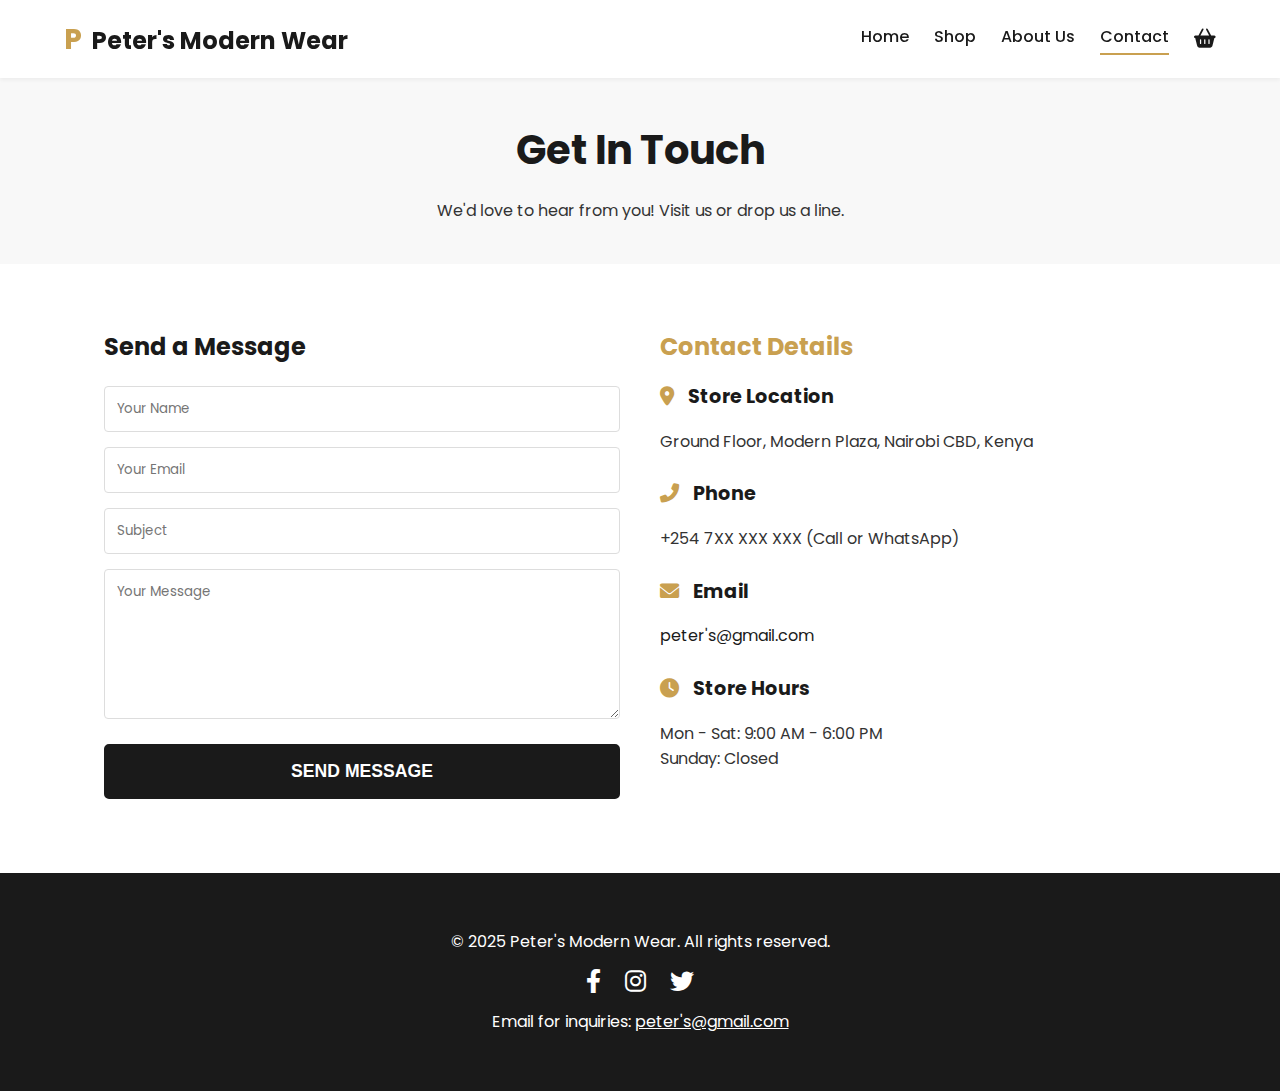
<file: contact.html>
<!DOCTYPE html>
<html lang="en">
<head>
    <meta charset="UTF-8">
    <meta name="viewport" content="width=device-width, initial-scale=1.0">
    <title>Contact Us - Peter's Modern Wear</title>
    <link rel="stylesheet" href="style.css">
    <link href="https://fonts.googleapis.com/css2?family=Poppins:wght@300;400;600;700&display=swap" rel="stylesheet">
    <link rel="stylesheet" href="https://cdnjs.cloudflare.com/ajax/libs/font-awesome/6.0.0-beta3/css/all.min.css">
    
    <style>
        .page-header {
            background-color: var(--light-bg);
            padding: 40px 5%;
            text-align: center;
        }
        
        .contact-content {
            display: flex;
            max-width: var(--max-width);
            margin: 4rem auto;
            padding: 0 5%;
            gap: 40px;
        }
        
        .contact-form-container, .contact-info {
            flex: 1;
        }

        .contact-form-container h2 {
            margin-bottom: 20px;
        }

        .contact-form-container form {
            display: flex;
            flex-direction: column;
            gap: 15px;
        }

        .contact-form-container input, .contact-form-container textarea {
            padding: 12px;
            border: 1px solid #ddd;
            border-radius: 4px;
            font-family: inherit;
        }

        .contact-form-container textarea {
            resize: vertical;
            height: 150px;
        }

        .contact-info h2 {
            color: var(--secondary-color);
        }

        .info-item {
            margin-bottom: 25px;
        }

        .info-item h3 {
            font-size: 1.2rem;
            color: var(--primary-color);
        }

        .info-item i {
            margin-right: 10px;
            color: var(--secondary-color);
        }

        @media (max-width: 900px) {
            .contact-content {
                flex-direction: column;
            }
        }
    </style>
</head>
<body>

    <header class="header">
        <div class="logo">
            <span class="logo-icon">P</span> Peter's Modern Wear
        </div>
        <nav>
            <ul>
                <li><a href="index.html">Home</a></li>
                <li><a href="shop.html">Shop</a></li>
                <li><a href="about.html">About Us</a></li>
                <li><a href="contact.html" class="active">Contact</a></li>
                <li><a href="#" class="cart-icon"><i class="fas fa-shopping-basket"></i></a></li>
            </ul>
        </nav>
    </header>

    <section class="page-header">
        <h1>Get In Touch</h1>
        <p>We'd love to hear from you! Visit us or drop us a line.</p>
    </section>

    <section class="contact-content">
        
        <div class="contact-form-container">
            <h2>Send a Message</h2>
            <form action="https://formspree.io/f/f/peter's@gmail.com" method="POST"> 
                <input type="text" name="name" placeholder="Your Name" required>
                <input type="email" name="_replyto" placeholder="Your Email" required>
                <input type="text" name="subject" placeholder="Subject">
                <textarea name="message" placeholder="Your Message" required></textarea>
                <button type="submit" class="btn primary-btn large-btn">Send Message</button>
            </form>
        </div>

        <div class="contact-info">
            <h2>Contact Details</h2>
            <div class="info-item">
                <h3><i class="fas fa-map-marker-alt"></i> Store Location</h3>
                <p>Ground Floor, Modern Plaza, Nairobi CBD, Kenya</p>
            </div>
            <div class="info-item">
                <h3><i class="fas fa-phone-alt"></i> Phone</h3>
                <p>+254 7XX XXX XXX (Call or WhatsApp)</p>
            </div>
            <div class="info-item">
                <h3><i class="fas fa-envelope"></i> Email</h3>
                <p><a href="mailto:peter's@gmail.com">peter's@gmail.com</a></p>
            </div>
            <div class="info-item">
                <h3><i class="fas fa-clock"></i> Store Hours</h3>
                <p>Mon - Sat: 9:00 AM - 6:00 PM</p>
                <p>Sunday: Closed</p>
            </div>
        </div>
    </section>

    <footer class="footer">
        <p>&copy; 2025 Peter's Modern Wear. All rights reserved.</p>
        <div class="social-links">
            <a href="#"><i class="fab fa-facebook-f"></i></a>
            <a href="#"><i class="fab fa-instagram"></i></a>
            <a href="#"><i class="fab fa-twitter"></i></a>
        </div>
        <p>Email for inquiries: <a href="mailto:peter's@gmail.com">peter's@gmail.com</a></p>
    </footer>

</body>
</html>
</file>
<file: style.css>
/* BASE STYLES & FONT */
:root {
    --primary-color: #1a1a1a; /* Dark Charcoal/Black */
    --secondary-color: #c9a050; /* Elegant Gold/Brass Tone */
    --accent-color: #6c757d;
    --light-bg: #f8f8f8;
    --text-color: #333;
    --max-width: 1200px;
}

* {
    box-sizing: border-box;
    margin: 0;
    padding: 0;
}

body {
    font-family: 'Poppins', sans-serif;
    color: var(--text-color);
    line-height: 1.6;
    background-color: white;
}

a {
    text-decoration: none;
    color: var(--primary-color);
    transition: color 0.3s;
}

a:hover {
    color: var(--secondary-color);
}

h1, h2, h3 {
    margin-bottom: 1rem;
    color: var(--primary-color);
}

.text-center {
    text-align: center;
}

/* --- NAVIGATION --- */
.header {
    display: flex;
    justify-content: space-between;
    align-items: center;
    padding: 1rem 5%;
    background-color: white;
    box-shadow: 0 2px 4px rgba(0, 0, 0, 0.05);
    position: sticky;
    top: 0;
    z-index: 1000;
}

.logo {
    font-size: 1.5rem;
    font-weight: 700;
    color: var(--primary-color);
}

.logo-icon {
    font-size: 1.8rem;
    color: var(--secondary-color);
    margin-right: 5px;
}

.header nav ul {
    list-style: none;
    display: flex;
    gap: 25px;
}

.header nav a {
    font-weight: 500;
    padding: 5px 0;
    position: relative;
}

.header nav a.active::after {
    content: '';
    position: absolute;
    bottom: -2px;
    left: 0;
    width: 100%;
    height: 2px;
    background-color: var(--secondary-color);
}

.cart-icon {
    font-size: 1.2rem;
}


/* --- BUTTONS --- */
.btn {
    display: inline-block;
    padding: 12px 30px;
    margin: 10px 0;
    border-radius: 5px;
    text-transform: uppercase;
    font-weight: 600;
    cursor: pointer;
    border: 2px solid transparent;
    transition: all 0.3s ease;
}

.primary-btn {
    background-color: var(--primary-color);
    color: white;
    border-color: var(--primary-color);
}

.primary-btn:hover {
    background-color: white;
    color: var(--primary-color);
    border-color: var(--primary-color);
}

.secondary-btn {
    background-color: var(--secondary-color);
    color: var(--primary-color);
    border-color: var(--secondary-color);
}

.secondary-btn:hover {
    background-color: var(--primary-color);
    color: white;
    border-color: var(--primary-color);
}

.large-btn {
    padding: 15px 40px;
    font-size: 1.1rem;
}


/* --- HERO SECTION --- */
.hero {
    /* Replace with your own hero image URL */
    background: url('https://i.imgur.com/your-hero-background-id.jpg') no-repeat center center/cover;
    height: 80vh;
    display: flex;
    align-items: center;
    justify-content: center;
    text-align: center;
    color: white;
    position: relative;
}

.hero::before {
    content: '';
    position: absolute;
    top: 0;
    left: 0;
    right: 0;
    bottom: 0;
    background: rgba(0, 0, 0, 0.4); /* Dark overlay for text readability */
}

.hero-content {
    position: relative;
    z-index: 10;
    max-width: 800px;
}

.hero-content h1 {
    font-size: 3.5rem;
    margin-bottom: 0.5rem;
    color: white;
}

.hero-content p {
    font-size: 1.2rem;
    margin-bottom: 2rem;
    font-weight: 300;
}


/* --- CATEGORIES --- */
.categories {
    padding: 4rem 5%;
    text-align: center;
}

.categories h2 {
    margin-bottom: 3rem;
    font-size: 2rem;
}

.category-grid {
    display: grid;
    grid-template-columns: repeat(auto-fit, minmax(300px, 1fr));
    gap: 20px;
}

.category-item {
    height: 250px;
    background-color: var(--light-bg);
    background-position: center;
    background-size: cover;
    display: flex;
    align-items: center;
    justify-content: center;
    position: relative;
    overflow: hidden;
    border-radius: 8px;
    transition: transform 0.3s ease;
}

.category-item::after {
    content: '';
    position: absolute;
    top: 0;
    left: 0;
    right: 0;
    bottom: 0;
    background: rgba(0, 0, 0, 0.3);
    transition: background 0.3s;
}

.category-item:hover::after {
    background: rgba(0, 0, 0, 0.5);
}

.category-item:hover {
    transform: translateY(-5px);
}

.category-text {
    position: relative;
    z-index: 5;
    color: white;
    font-size: 1.5rem;
    font-weight: 600;
    text-transform: uppercase;
    letter-spacing: 1px;
}

/* Placeholders for specific category backgrounds (replace with your images) */
.mens { background-image: url('https://i.imgur.com/your-mens-outfit-image-id.jpg'); }
.womens { background-image: url('https://i.imgur.com/your-womens-dress-image-id.jpg'); }
.accessories { background-image: url('https://i.imgur.com/your-accessories-image-id.jpg'); }


/* --- NEW ARRIVALS / PRODUCT GRID --- */
.new-arrivals {
    padding: 4rem 5%;
    background-color: var(--light-bg);
    text-align: center;
}

.new-arrivals h2 {
    margin-bottom: 3rem;
}

.product-grid {
    display: grid;
    grid-template-columns: repeat(auto-fit, minmax(280px, 1fr));
    gap: 30px;
    margin-bottom: 40px;
}

.product-card {
    background: white;
    padding: 15px;
    border-radius: 8px;
    box-shadow: 0 4px 8px rgba(0, 0, 0, 0.05);
    transition: box-shadow 0.3s;
}

.product-card:hover {
    box-shadow: 0 8px 16px rgba(0, 0, 0, 0.1);
}

.product-card img {
    width: 100%;
    height: 350px; 
    object-fit: cover; /* Ensures images fill the space without distortion */
    border-radius: 6px;
    margin-bottom: 10px;
}

.product-card h3 {
    font-size: 1.2rem;
    margin: 10px 0 5px;
}

.product-card .price {
    color: var(--secondary-color);
    font-size: 1.1rem;
    font-weight: 600;
    margin-bottom: 15px;
}

/* --- FOOTER --- */
.footer {
    background-color: var(--primary-color);
    color: white;
    text-align: center;
    padding: 3rem 5%;
}

.footer p {
    margin: 0.5rem 0;
}

.footer a {
    color: white;
    text-decoration: underline;
}

.footer a:hover {
    color: var(--secondary-color);
}

.social-links a {
    font-size: 1.5rem;
    margin: 0 10px;
    color: white;
    transition: color 0.3s;
}

.social-links a:hover {
    color: var(--secondary-color);
}

/* --- RESPONSIVENESS (Mobile devices) --- */
@media (max-width: 768px) {
    .header {
        flex-direction: column;
        padding: 1rem 5%;
    }
    .header nav ul {
        gap: 15px;
        margin-top: 10px;
    }
    .hero-content h1 {
        font-size: 2.5rem;
    }
    .category-grid {
        grid-template-columns: 1fr;
    }
}

/* --- PAGE SPECIFIC STYLES (SHOP/CONTACT/ABOUT) --- */
.page-header {
    background-color: var(--light-bg);
    padding: 60px 5%;
    text-align: center;
}

.page-header h1 {
    font-size: 2.5rem;
    color: var(--primary-color);
}

.main-shop .container {
    display: flex;
    max-width: var(--max-width);
    margin: 2rem auto;
    padding: 0 5%;
}

.shop-sidebar {
    width: 250px;
    padding-right: 30px;
}

.shop-sidebar h3 {
    font-size: 1.2rem;
    margin-bottom: 15px;
    border-bottom: 2px solid var(--secondary-color);
    padding-bottom: 5px;
}

.shop-sidebar ul {
    list-style: none;
}

.shop-sidebar li {
    margin-bottom: 10px;
}

.shop-products {
    flex-grow: 1;
}

@media (max-width: 900px) {
    .main-shop .container {
        flex-direction: column;
    }
    .shop-sidebar {
        width: 100%;
        padding-right: 0;
        margin-bottom: 30px;
        text-align: center;
    }
    .shop-sidebar ul {
        display: flex;
        justify-content: center;
        flex-wrap: wrap;
        gap: 15px;
    }
}
</file>
